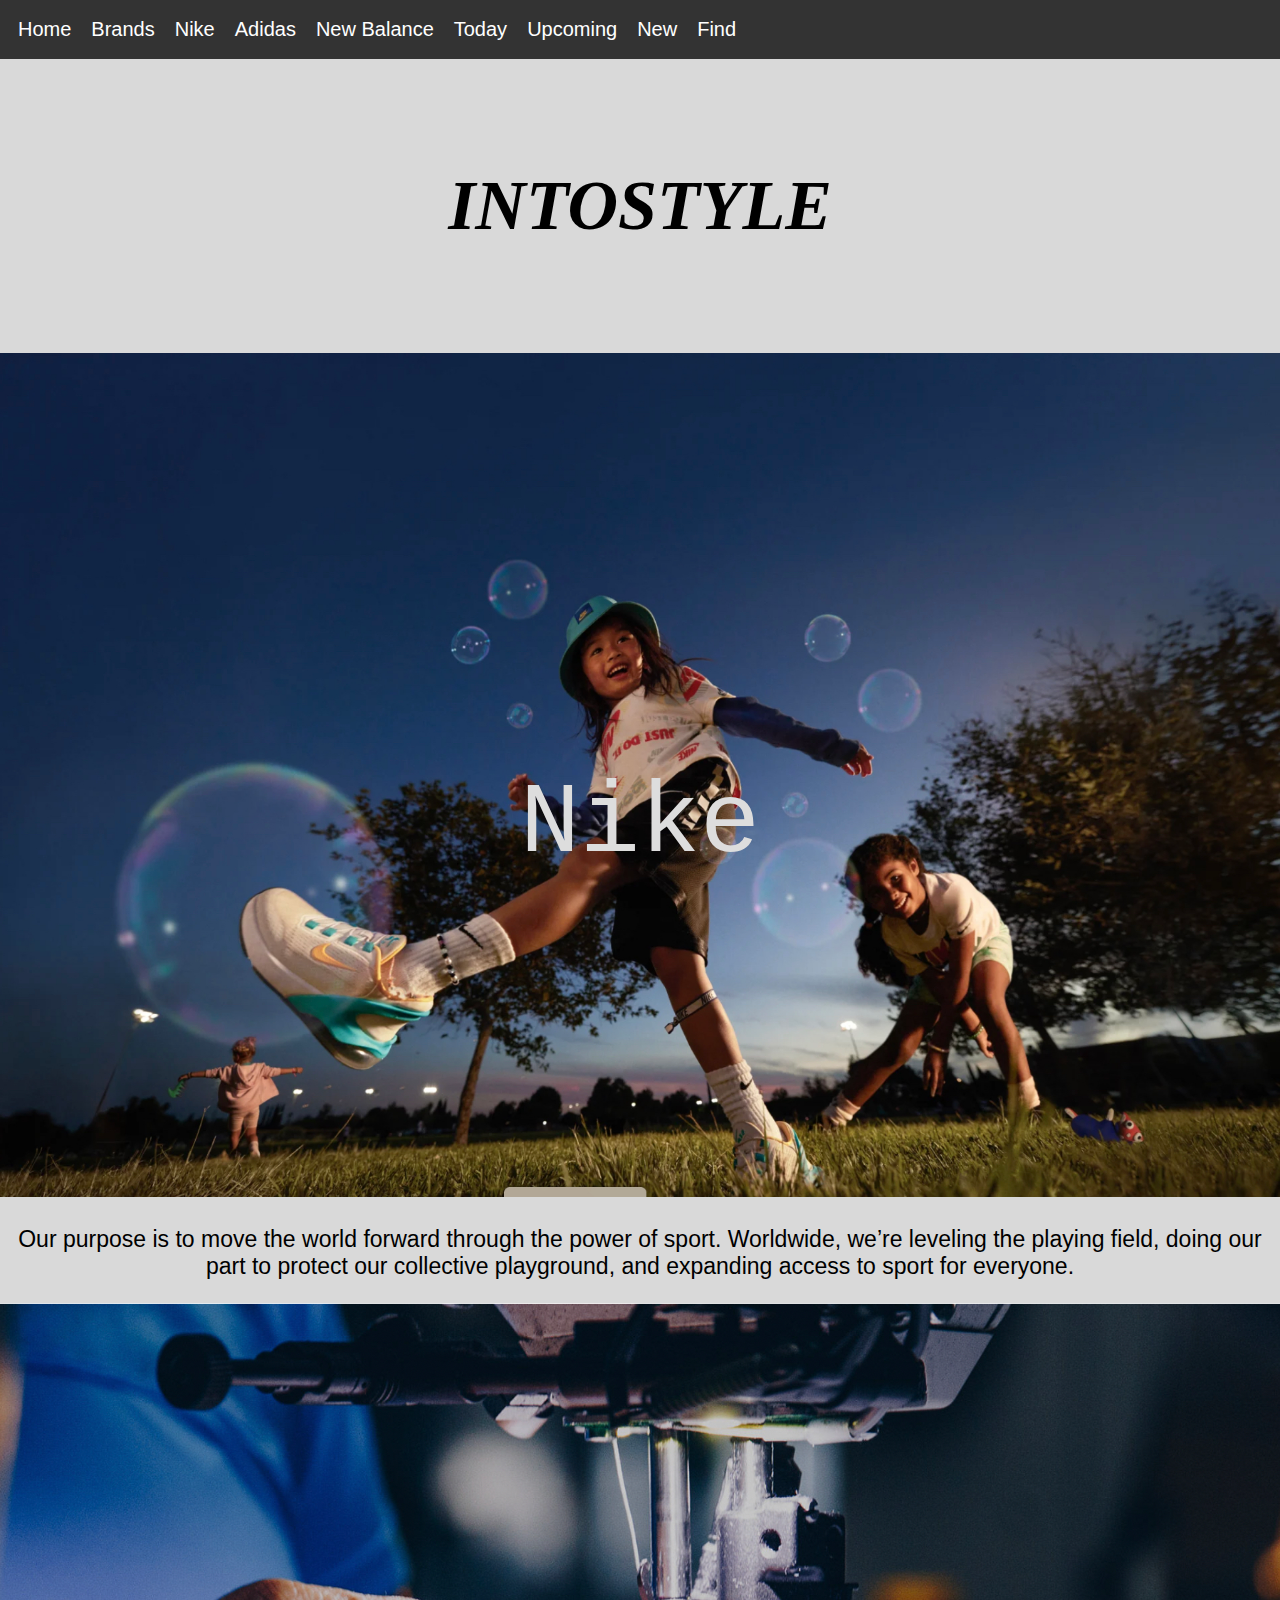
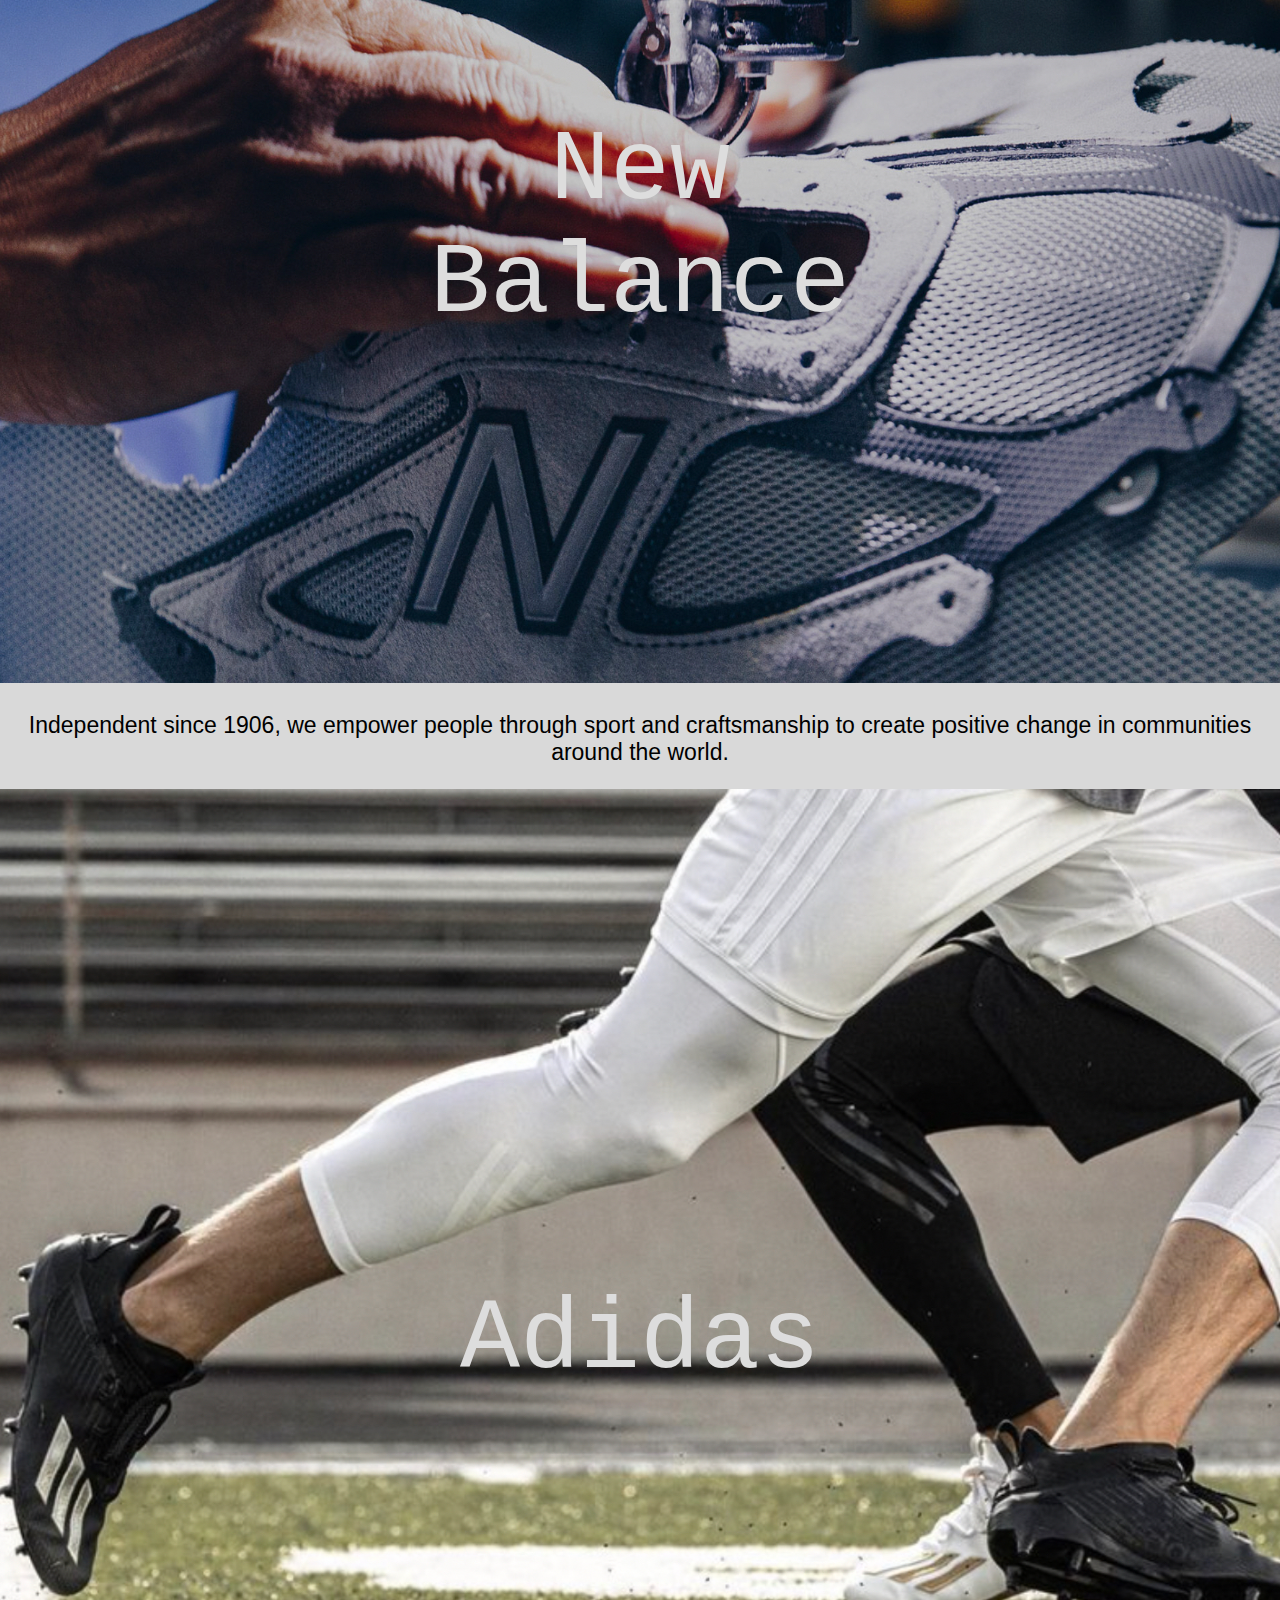
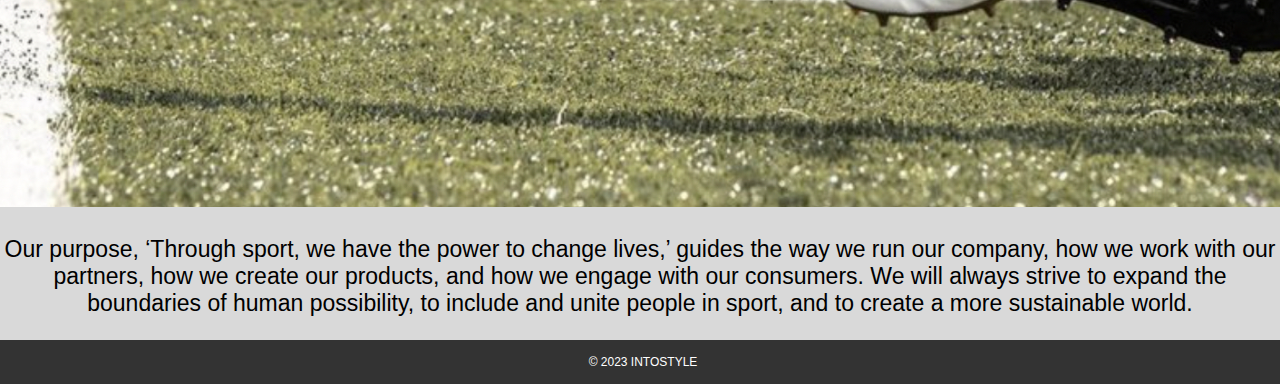
<file: index.html>
<!DOCTYPE html>
<html lang="en">
<head>
    <meta charset="UTF-8">
    <meta name="viewport" content="width=device-width, initial-scale=1.0">
    <title>INTOSTYLE</title>
    <link rel="stylesheet" href="CSS/style.css">

</head>
<body>
    <div class="navbar">
        <ul>
            <li><a href="../Main/index.html">Home</a></li> 
            <li><a href="Brands/brands.html">Brands</a></li>
            <li><a href="Collections/collections.html">Nike</a></li>
            <li><a href="Adidas/adidas.html">Adidas</a></li>
            <li><a href="../Newbalance/nb.html">New Balance</a></li>
            <li><a href="../New/new.html">Today</a></li>
            <li><a href="../List/list.html">Upcoming</a></li>
            <li><a href="../Next/next.html">New</a></li>
            <li><a href="../Find/find.html">Find</a></li>
            
        </ul>
    </div>

    <header>
        <h1 style="color: black; font-size: 70px; font-family: Inter; font-style: italic; font-weight: 600; word-wrap: break-word;">INTOSTYLE</h1>
    </header>

    <div class="brand-container">
        <img src="img/nikefront.jpg" alt="nikefront">
        <p class="brand-description">Nike</p>
        <p>
            Our purpose is to move the world forward through the power of sport. Worldwide, we’re leveling the playing field, doing our part to protect our collective playground, and expanding access to sport for everyone.
        </p>
    </div>

    <div class="brand-container">
        <img src="img/nbfront.jpg" alt="nbfront">
        <p class="brand-description">New Balance</p>
        <p>
            Independent since 1906, we empower people through sport and craftsmanship to create positive change in communities around the world.
        </p>
    </div>

    <div class="brand-container">
        <img src="img/adidasfront.jpg" alt="adidasfront">
        <p class="brand-description">Adidas</p>
        <p>
            Our purpose, ‘Through sport, we have the power to change lives,’ guides the way we run our company, how we work with our partners, how we create our products, and how we engage with our consumers. We will always strive to expand the boundaries of human possibility, to include and unite people in sport, and to create a more sustainable world.
        </p>
    </div>

    <footer>
        <p>&copy; 2023 INTOSTYLE</p>
    </footer>
</body>
</html>
</file>
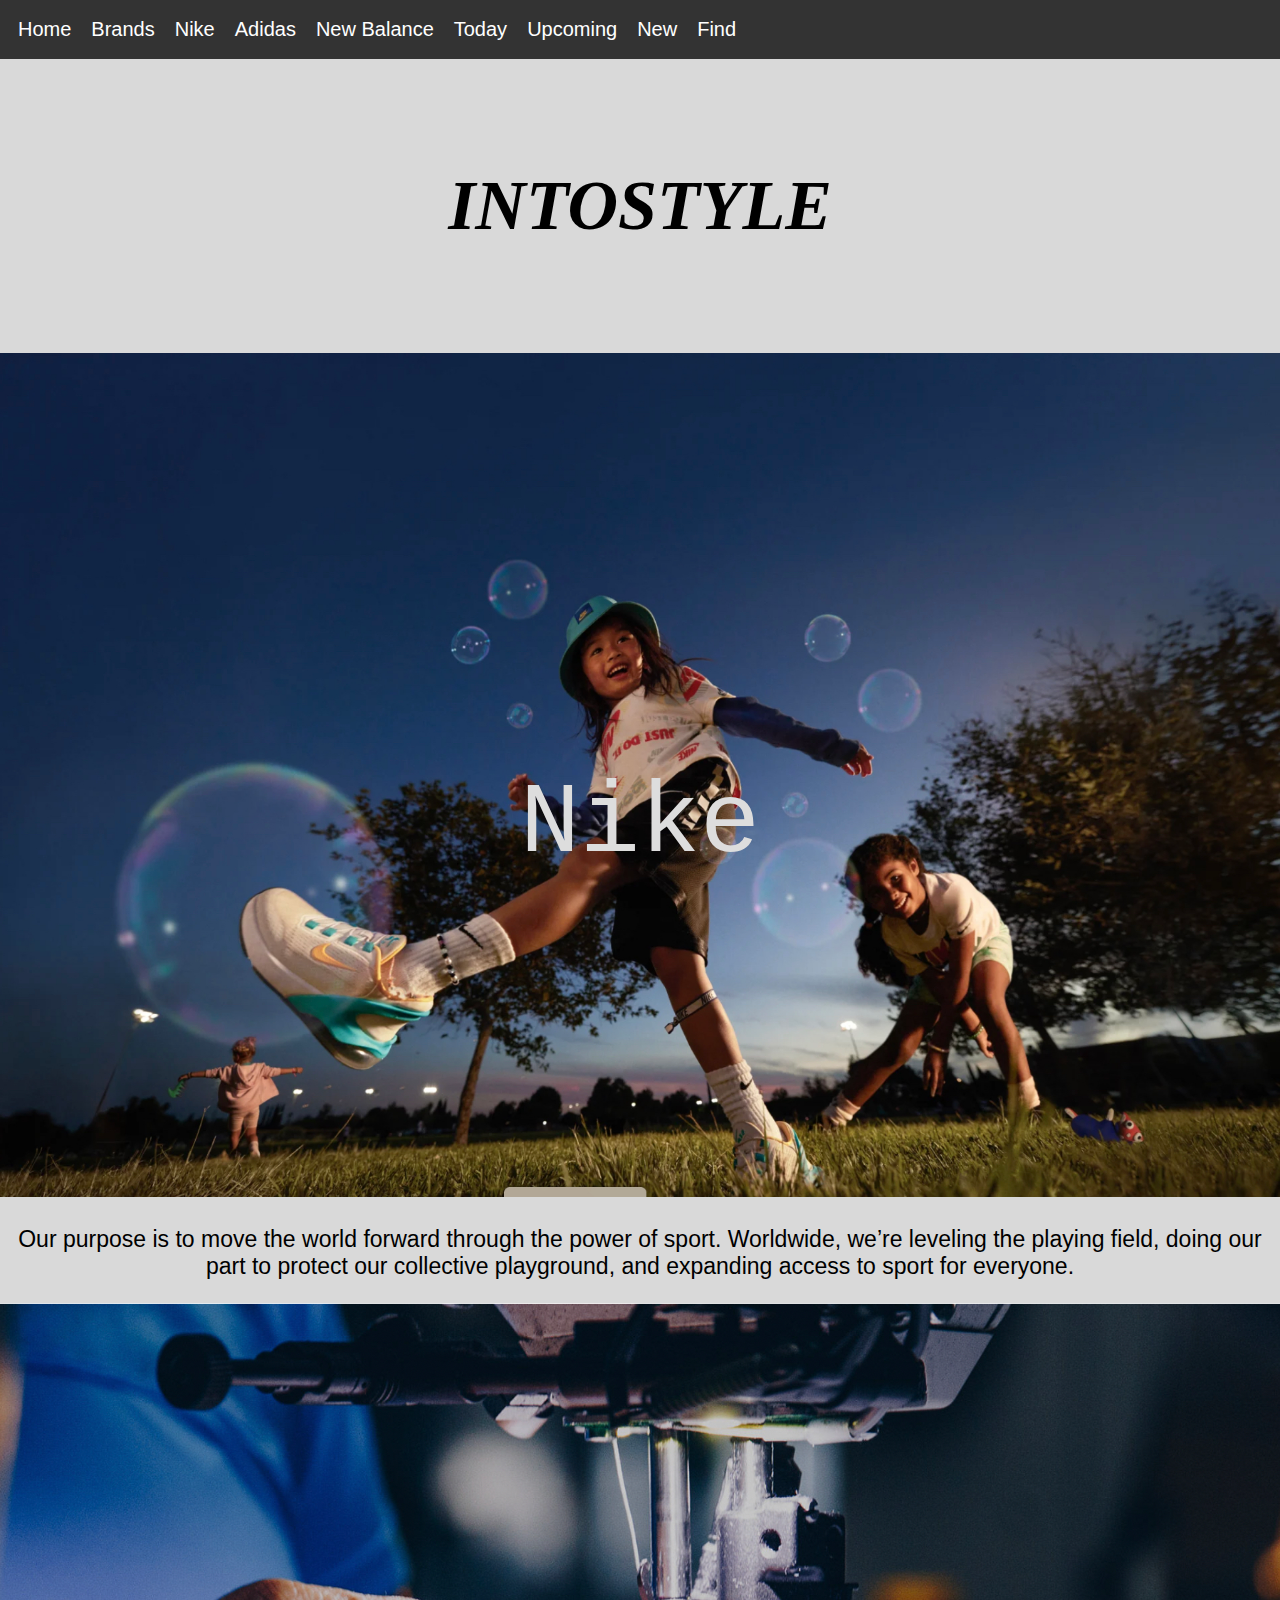
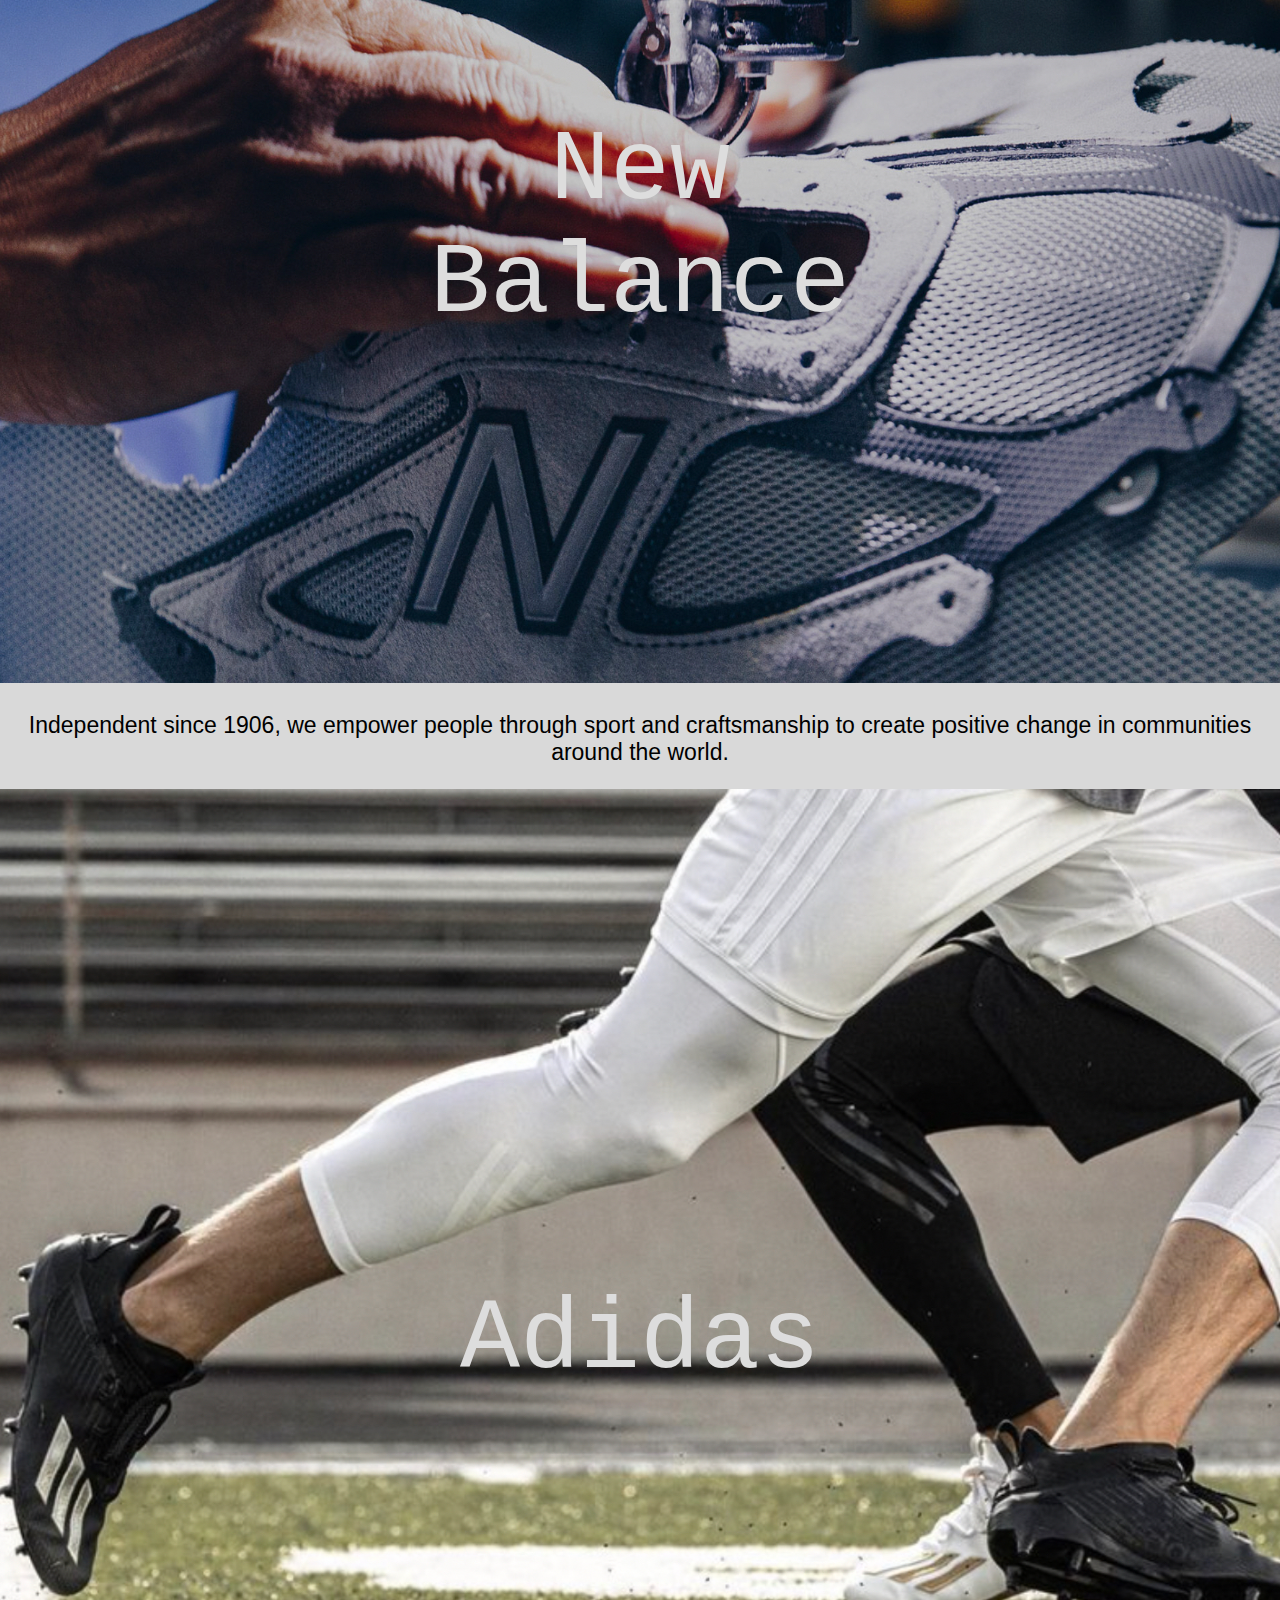
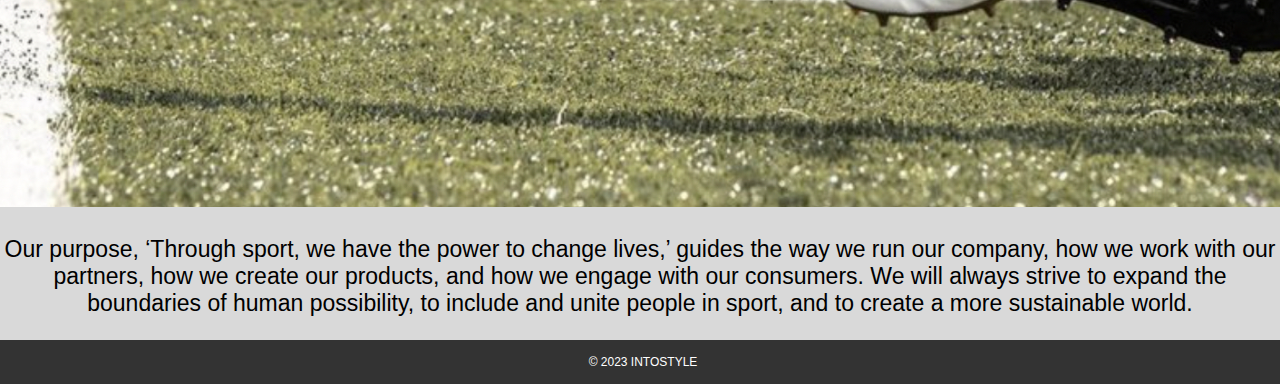
<file: Main/index.html>
<!DOCTYPE html>
<html lang="en">
<head>
    <meta charset="UTF-8">
    <meta name="viewport" content="width=device-width, initial-scale=1.0">
    <title>INTOSTYLE</title>
    <link rel="stylesheet" href=style.css>

</head>
<body>
    <div class="navbar">
        <ul>
            <li><a href="../Main/index.html">Home</a></li> 
            <li><a href="../Brands/brands.html">Brands</a></li>
            <li><a href="../Collections/collections.html">Nike</a></li>
            <li><a href="../Adidas/adidas.html">Adidas</a></li>
            <li><a href="../Newbalance/nb.html">New Balance</a></li>
            <li><a href="../New/new.html">Today</a></li>
            <li><a href="../List/list.html">Upcoming</a></li>
            <li><a href="../Next/next.html">New</a></li>
            <li><a href="../Find/find.html">Find</a></li>
        </ul>
    </div>

    <header>
        <h1 style="color: black; font-size: 70px; font-family: Inter; font-style: italic; font-weight: 600; word-wrap: break-word;">INTOSTYLE</h1>
    </header>

    <div class="brand-container">
        <img src="img/nikefront.jpg" alt="nikefront">
        <p class="brand-description">Nike</p>
        <p>
            Our purpose is to move the world forward through the power of sport. Worldwide, we’re leveling the playing field, doing our part to protect our collective playground, and expanding access to sport for everyone.
        </p>
    </div>

    <div class="brand-container">
        <img src="img/nbfront.jpg" alt="nbfront">
        <p class="brand-description">New Balance</p>
        <p>
            Independent since 1906, we empower people through sport and craftsmanship to create positive change in communities around the world.
        </p>
    </div>

    <div class="brand-container">
        <img src="img/adidasfront.jpg" alt="adidasfront">
        <p class="brand-description">Adidas</p>
        <p>
            Our purpose, ‘Through sport, we have the power to change lives,’ guides the way we run our company, how we work with our partners, how we create our products, and how we engage with our consumers. We will always strive to expand the boundaries of human possibility, to include and unite people in sport, and to create a more sustainable world.
        </p>
    </div>

    <footer>
        <p>&copy; 2023 INTOSTYLE</p>
    </footer>
</body>
</html>
</file>
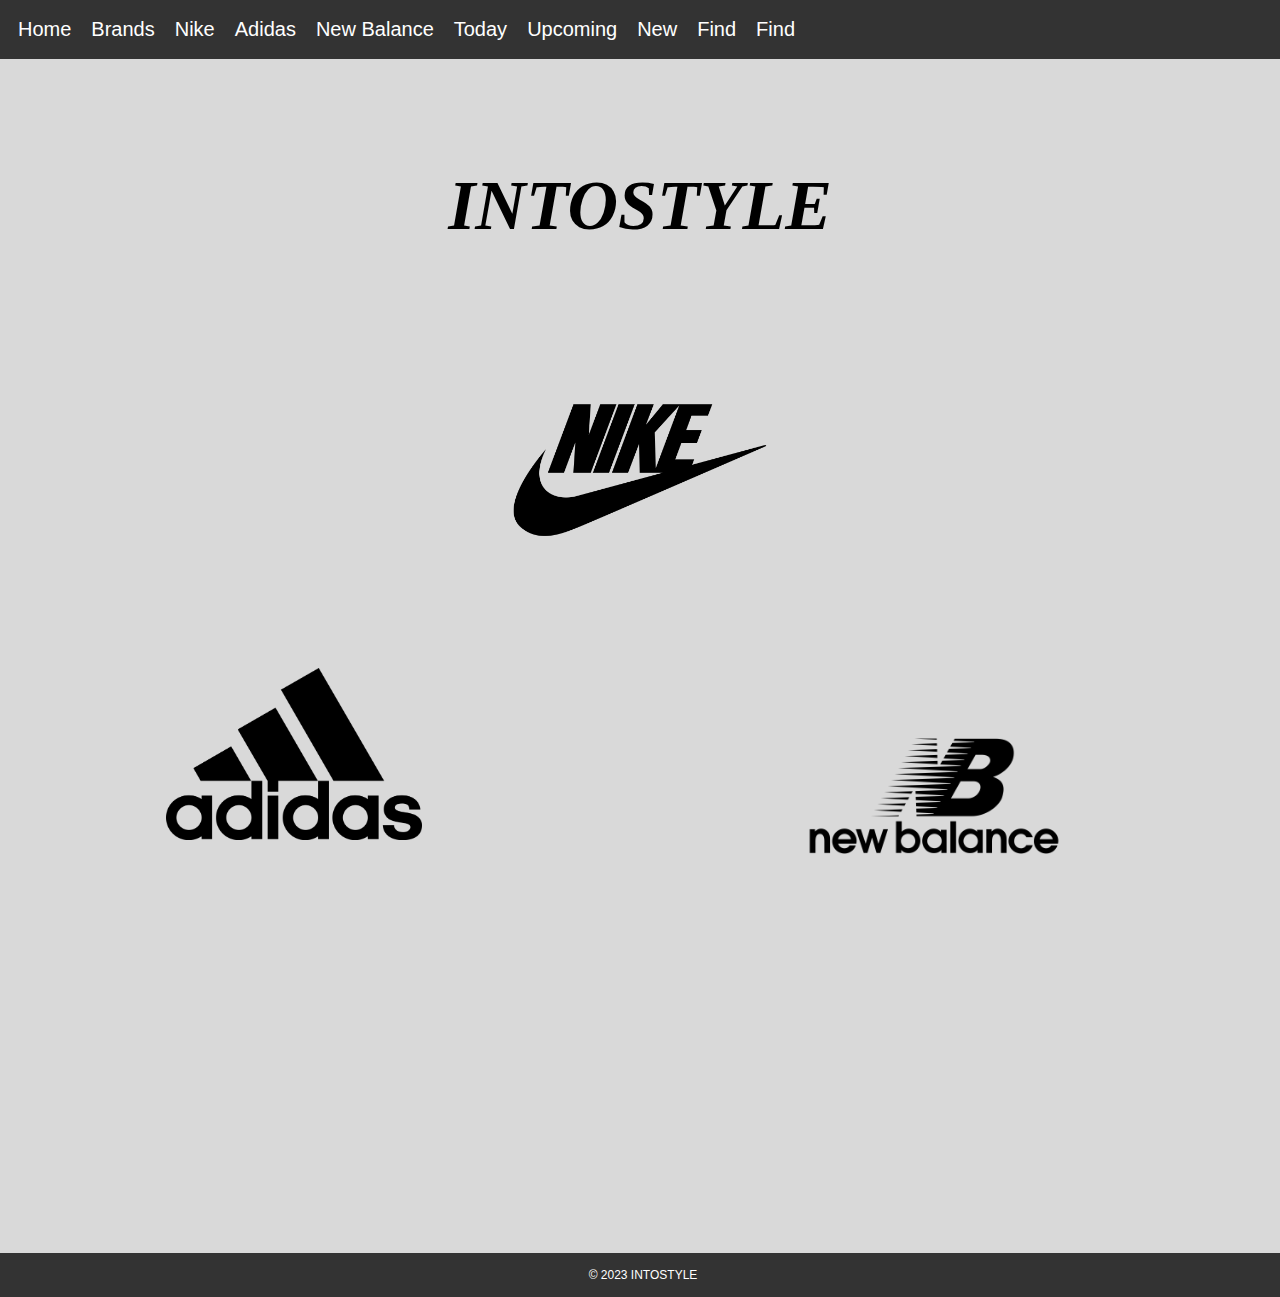
<file: Brands/brands.html>
<!DOCTYPE html>
<html lang="en">
<head>
    <meta charset="UTF-8">
    <meta name="viewport" content="width=device-width, initial-scale=1.0">
    <title>INTOSTYLE</title>
    <link rel="stylesheet" href=brand.css>

</head>
<body>
    <div class="navbar">
        <ul>
            <li><a href="../index.html">Home</a></li> 
            <li><a href="../Brands/brands.html">Brands</a></li>
            <li><a href="../Collections/collections.html">Nike</a></li>
            <li><a href="../Adidas/adidas.html">Adidas</a></li>
            <li><a href="../Newbalance/nb.html">New Balance</a></li>
            <li><a href="../New/new.html">Today</a></li>
            <li><a href="../List/list.html">Upcoming</a></li>
            <li><a href="../Next/next.html">New</a></li>
            <li><a href="../Find/find.html">Find</a></li>
            <li><a href="../Find/find.html">Find</a></li>
        </ul>
    </div>

    <header>
        <h1 style="color: black; font-size: 70px; font-family: Inter; font-style: italic; font-weight: 600; word-wrap: break-word;">INTOSTYLE</h1>
    </header>
    <!DOCTYPE html>
<html>


<body>
    <div class="container">
        <div class="img-container">
            <img id="nike" class="brand-image" src="img/nike.png" alt="nike">
        </div>
        <div class="img-container">
            <img id="adidas" class="brand-image" src="img/adidas.png" alt="adidas">
        </div>
        <div class="img-container">
            <img id="newbalance" class="brand-image" src="img/newbalance.png" alt="newbalance">
        </div>
    </div>
 

   

    <footer>
        <p>&copy; 2023 INTOSTYLE</p>
    </footer>
</body>
</html>
</file>
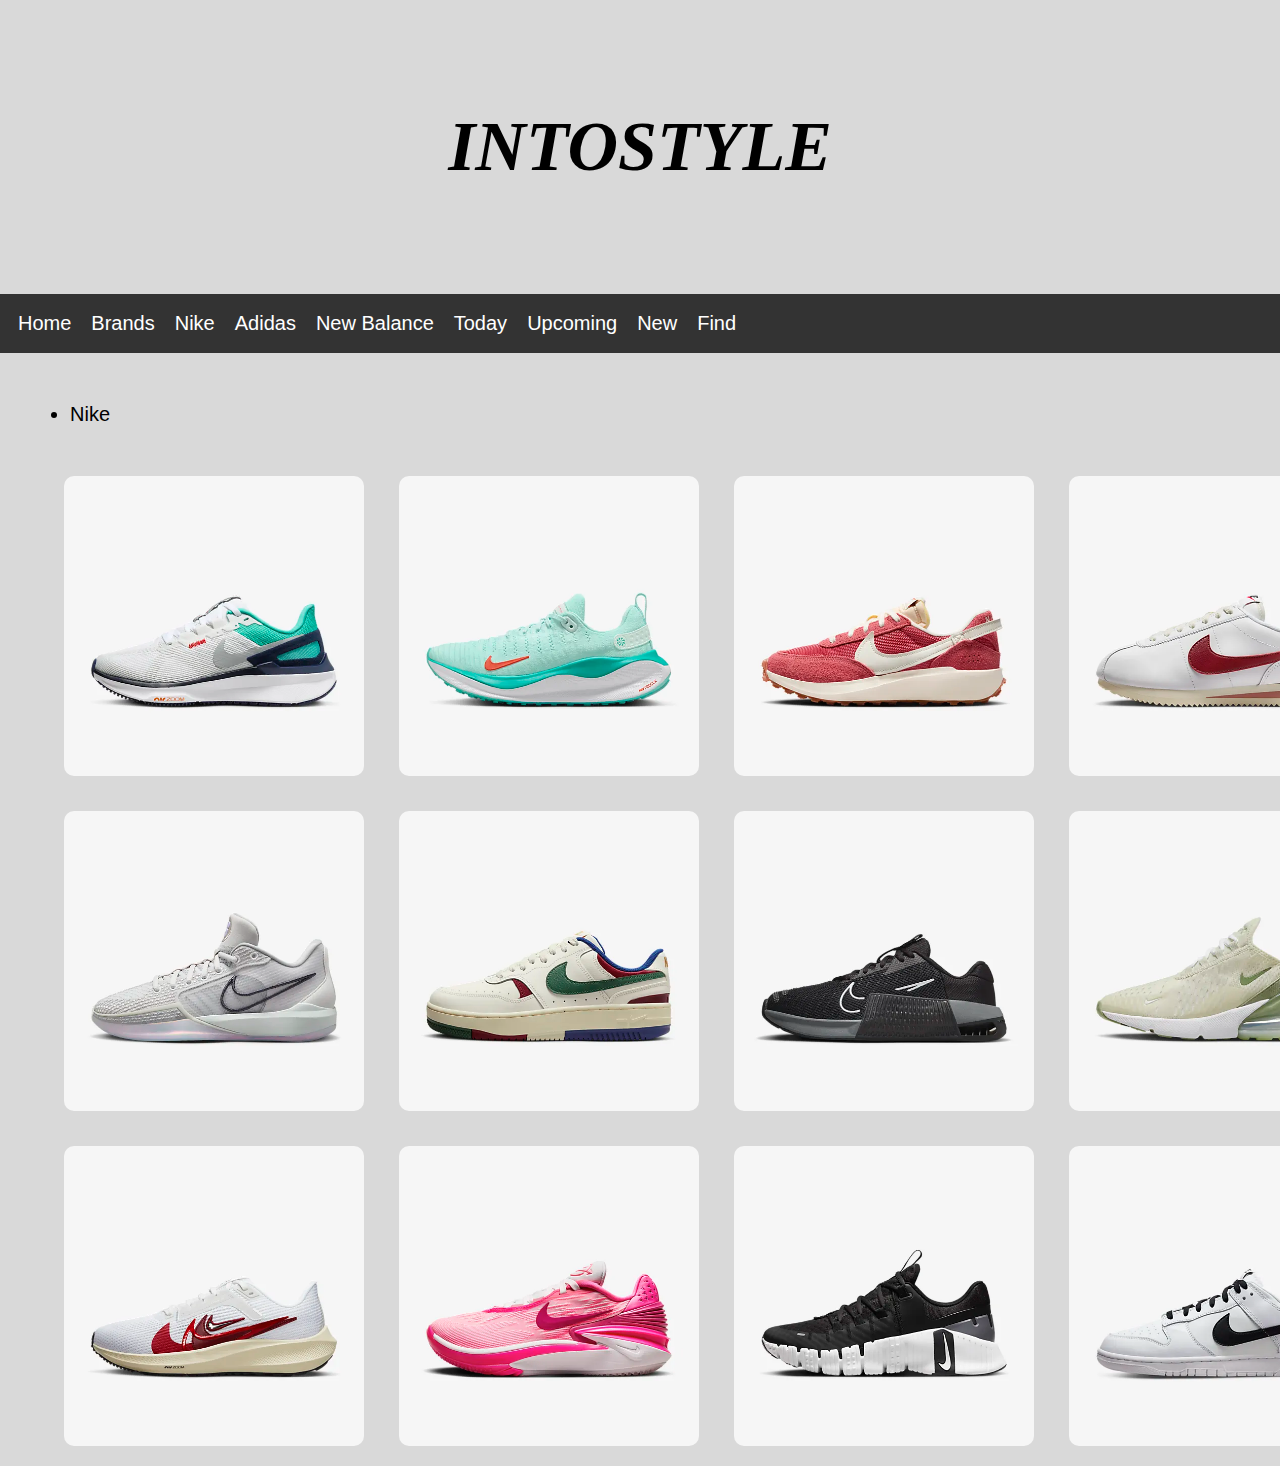
<file: Collections/collections.html>
<!DOCTYPE html>
<html lang="en">
<head>
    <meta charset="UTF-8">
    <meta name="viewport" content="width=device-width, initial-scale=1.0">
    <title>INTOSTYLE</title>
    <link rel="stylesheet" href="collections.css">

</head>
<header>
    <h1 style="color: black; font-size: 70px; font-family: Inter; font-style: italic; font-weight: 600; word-wrap: break-word;">INTOSTYLE</h1>
</header>

<body>
        <div class="navbar">
            <ul>
                <li><a href="../index.html">Home</a></li> 
                <li><a href="../Brands/brands.html">Brands</a></li>
                <li><a href="../Collections/collections.html">Nike</a></li>
                <li><a href="../Adidas/adidas.html">Adidas</a></li>
                <li><a href="../Newbalance/nb.html">New Balance</a></li>
                <li><a href="../New/new.html">Today</a></li>
                <li><a href="../List/list.html">Upcoming</a></li>
                <li><a href="../Next/next.html">New</a></li>
                <li><a href="../Find/find.html">Find</a></li>
            </ul>
        </div>
  
        <div class="text">
            <ul>
             <li>Nike</li>
            </ul>
        </div>
    </div>

    <div class="container">
        <div class="image-container">
            <div class="flip-card" onclick="flipCard(this)">
                <div class="flip-card-inner">
                    <div class="flip-card-front">
                        <img src="img/IMG_6660.WEBP" alt="item1">
                    </div>
                    <div class="flip-card-back">
                        <p>
                            Nike Air Zoom Pegasus 38
                            Men's Road Running Shoes
                        </p>
                    </div>
                </div>
            </div>
    
            <div class="flip-card" onclick="flipCard(this)">
                <div class="flip-card-inner">
                    <div class="flip-card-front">
                        <img src="img/IMG_6661.WEBP" alt="item2">
                    </div>
                    <div class="flip-card-back">
                        <p>
                            Nike Infinity RN 4
                            Women's Road Running Shoes
                        </p>
                    </div>
                </div>
            </div>

            <div class="flip-card" onclick="flipCard(this)">
                <div class="flip-card-inner">
                    <div class="flip-card-front">
                        <img src="img/IMG_6662.WEBP" alt="item3">
                    </div>
                    <div class="flip-card-back">
                        <p>
                            Nike Waffle Debut
                            Women's Running Shoes
                        </p>
                    </div>
                </div>
            </div>

            <div class="flip-card" onclick="flipCard(this)">
                <div class="flip-card-inner">
                    <div class="flip-card-front">
                        <img src="img/IMG_6663.WEBP" alt="item4">
                    </div>
                    <div class="flip-card-back">
                        <p>
                            Nike Cortez
                            Women's Shoes
                        </p>
                    </div>
                </div>
            </div>

            <div class="flip-card" onclick="flipCard(this)">
                <div class="flip-card-inner">
                    <div class="flip-card-front">
                        <img src="img/IMG_6664.WEBP" alt="item5">
                    </div>
                    <div class="flip-card-back">
                        <p>
                            Nike Sabrina 1
                            Women's Shoes
                        </p>
                    </div>
                </div>
            </div>

            <div class="flip-card" onclick="flipCard(this)">
                <div class="flip-card-inner">
                    <div class="flip-card-front">
                        <img src="img/IMG_6665.WEBP" alt="item6">
                    </div>
                    <div class="flip-card-back">
                        <p>
                            Nike Air Force 1
                            Shoes
                        </p>
                    </div>
                </div>
            </div>

            <div class="flip-card" onclick="flipCard(this)">
                <div class="flip-card-inner">
                    <div class="flip-card-front">
                        <img src="img/IMG_6666.WEBP" alt="item7">
                    </div>
                    <div class="flip-card-back">
                        <p>
                            Nike Metcon 9 Black Smoke Grey
                            Unisex Cross Training Gym Shoes
                        </p>
                    </div>
                </div>
            </div>

            <div class="flip-card" onclick="flipCard(this)">
                <div class="flip-card-inner">
                    <div class="flip-card-front">
                        <img src="img/IMG_6667.WEBP" alt="item8">
                    </div>
                    <div class="flip-card-back">
                        <p>
                            Nike Air Max 270
                            Women's Shoes
                        </p>
                    </div>
                </div>
            </div>

            <div class="flip-card" onclick="flipCard(this)">
                <div class="flip-card-inner">
                    <div class="flip-card-front">
                        <img src="img/IMG_6668.WEBP" alt="item9">
                    </div>
                    <div class="flip-card-back">
                        <p>
                            Nike Air Zoom Pegasus 40
                            Women's Running Shoes
                        </p>
                    </div>
                </div>
            </div>

            <div class="flip-card" onclick="flipCard(this)">
                <div class="flip-card-inner">
                    <div class="flip-card-front">    
                     <img src="img/IMG_6672.WEBP" alt="item10">
                    </div>
                    <div class="flip-card-back">
                        <p>
                            Nike Zoom GT Cut 2
                            Women's Running Shoes
                        </p>
                    </div>
                </div>
            </div>

            <div class="flip-card" onclick="flipCard(this)">
                <div class="flip-card-inner">
                    <div class="flip-card-front">    
                     <img src="img/IMG_6673.WEBP" alt="item11">
                    </div>
                    <div class="flip-card-back">
                        <p>
                            NIKE FREE METCON 5
                            Women's Training Shoes
                        </p>
                    </div>
                </div>
            </div>

            <div class="flip-card" onclick="flipCard(this)">
                <div class="flip-card-inner">
                    <div class="flip-card-front">    
                     <img src= "img/IMG_6674.webp" alt="item12">
                    </div>
                    <div class="flip-card-back">
                         <p>  
                            NIKE DUNK LOW RETRO
                            Shoes
                         </p>
                    </div>
                </div>
            </div>



    <script src="collections.js"></script>

</body>
</html>
</file>
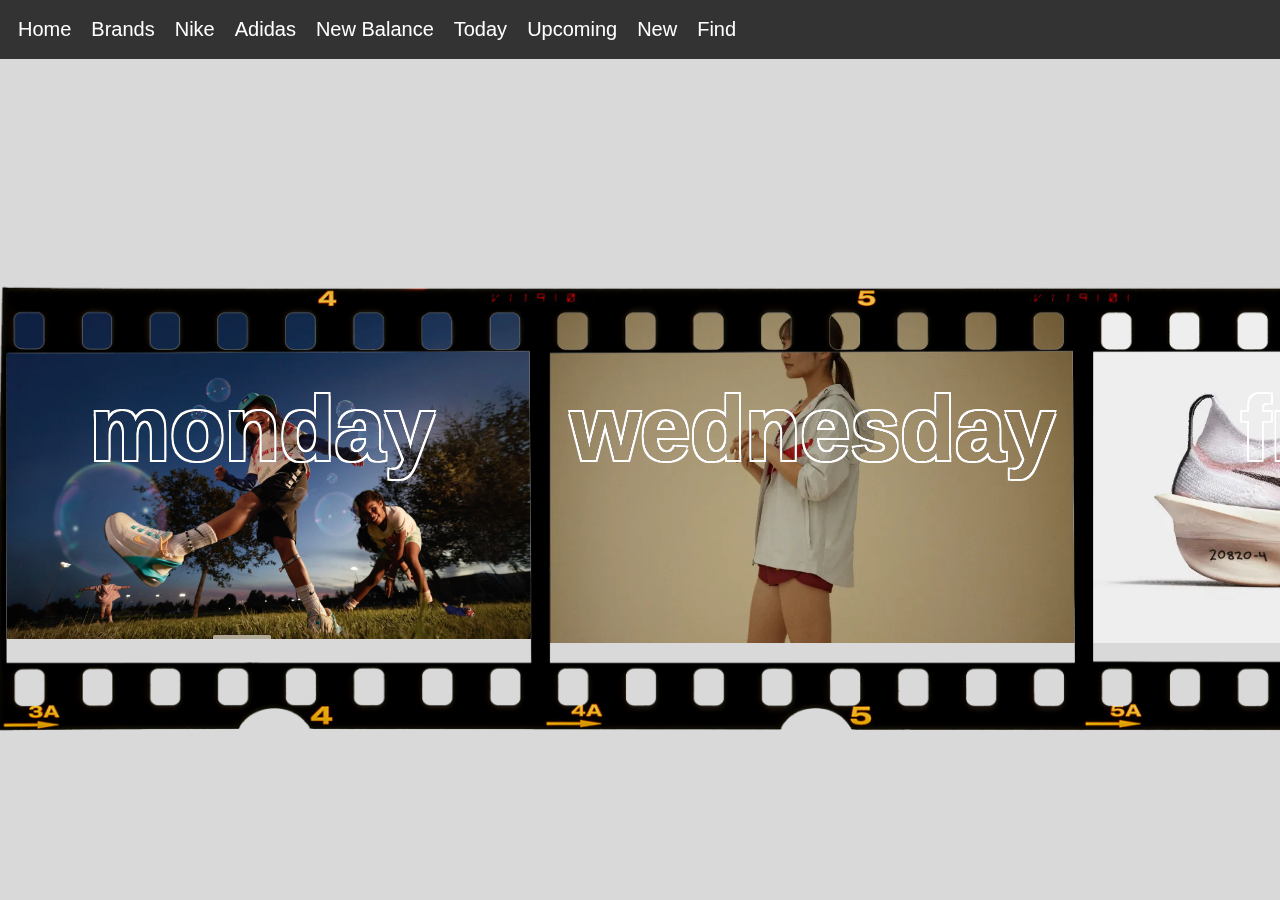
<file: List/list.html>
<!DOCTYPE html>
<html>

<head>
    <meta charset="UTF-8">
    <meta http-equiv="X-UA-Compatible" content="IE-edge">
    <meta name="viewport" content="width=device-width, initial-scale=1.0">
    <link rel="stylesheet" href="list.css">
</head>

<body>
    <div class="navbar">
        <ul>
            <li><a href="../Main/index.html">Home</a></li> 
            <li><a href="../Brands/brands.html">Brands</a></li>
            <li><a href="../Collections/collections.html">Nike</a></li>
            <li><a href="../Adidas/adidas.html">Adidas</a></li>
            <li><a href="../Newbalance/nb.html">New Balance</a></li>
            <li><a href="../New/new.html">Today</a></li>
            <li><a href="../List/list.html">Upcoming</a></li>
            <li><a href="../Next/next.html">New</a></li>
            <li><a href="../Find/find.html">Find</a></li>

        </ul>
    </div>


    <div class="container">
        <img class="film" src="imgs/film.png" alt="film">
        <img class="one" src="imgs/nikefront.jpg" alt="one">
        <img class="two" src="imgs/nike-ekiden-athlete-apparel-2.webp" alt="two">
        <img class="three" src="imgs/rg119l-sp24-alphafly3-ta-swanson-proto-profile-3x2.webp" alt="three">
        <img class="four" src="imgs/converse-x-martine-ali-martine-4.webp" alt="four">
    </div>    

    <div class="Monday">monday</div>
    <div class="Wednesday">wednesday</div>
    <div class="Friday">friday</div>
    <div class="Sunday">sunday</div>
</div>
</html>
</file>
<file: CSS/style.css>
body {
    margin: 0;
    padding: 0;
    font-family: 'Inter', sans-serif;
    background-color: #D9D9D9;
}


.navbar {
    background-color: #333;
    overflow: hidden;
    padding: 8px;
}

.navbar ul {
    list-style-type: none;
    margin: 0;
    padding: 0;
    overflow: hidden;
}

.navbar li {
    float: left;
}

.navbar a {
    display: block;
    color: white;
    text-align: center;
    padding: 10px;
    text-decoration: none;
    font-size: 20px;
}

.navbar a:hover {
    background-color: #ddd;
    color: black;
}

header {
    text-align: center;
    padding: 60px;
}

.brand-container {
    position: relative;
    text-align: center;
    margin-bottom: 16px;
}

.brand-container img {
    width: 100%;
    height: auto;
}

body {
    font-family: 'Arial Narrow Bold', sans-serif;
    font-size: 23px;
}

.brand-description {
    font-family: 'Arial Narrow Bold', sans-serif;
}

.brand-description {
    position: absolute;
    top: 40%;
    left: 50%;
    transform: translate(-50%, -50%);
    font-size: 100px; 
    font-family: monospace; 
    color: #ddd;
}

footer {
    background-color: #333;
    color: white;
    text-align: center;
    padding: 3px;
    position: bottom;
    bottom: 0;
    width: 100%;
    font-family: Arial, Helvetica, sans-serif;
    font-size: 12px;
}
</file>
<file: Collections/collections.css>
body {
    background-color: #D9D9D9;
    margin: 0;
    font-size: 16px; 
    
}

.navbar {
    background-color: #333;
    overflow: hidden;
    padding: 8px;
}

.navbar ul {
    list-style-type: none;
    margin: 0;
    padding: 0;
    overflow: hidden;
}

.navbar li {
    float: left;
}

.navbar a {
    display: block;
    color: white;
    text-align: center;
    padding: 10px;
    text-decoration: none;
    font-size: 20px;
    font-family: Arial, Helvetica, sans-serif;
}

.navbar a:hover {
    background-color: #ddd;
    color: black;
}
header {
    text-align: center;
    padding: 60px;
}

.container {
    width:90vw;
    margin: 0 auto;
    display: flex;
    flex-direction: column; 
    justify-content: center;
    margin-bottom: 0px; 
}

.text {
    padding: 30px;
    font-size: 20px;
    font-family: Arial, Helvetica, sans-serif;
}



.image-container {
    display: grid;
    grid-template-columns: repeat(4, 1fr);
    gap: 35px;

   

} 

.image-container img {
    width: 300px;
    height: auto;
    border-radius: 10px;

}

.container img {
    display: flex;
    justify-content: center;
    margin-inline-start: auto;
    
}

.flip-card {
    width: 300px;
    height: 300px;
    position: relative;
    transform-style: preserve-3d;
    cursor: pointer;
}

.flip-card-inner {
    width: 100%;
    height: 100%;
    transition: transform 0.5s;
    transform-style: preserve-3d;

}

.flip-card:hover .flip-card-inner {
    transform: rotateY(180deg);
}

.flip-card-front,
.flip-card-back {
    width: 100%;
    height: 100%;
    position: absolute;
    backface-visibility: hidden;
    border-radius: 10px;
}

.flip-card-front {
    display: flex;
    justify-content: center;
    align-items: center;
}

.flip-card img {
    width: 100%;
    height: 100%;
    object-fit: cover;
}

.flip-card-back {
    transform: rotateY(180deg);
    background-color: #f1f1f1;
    padding: 10px;
    display: flex;
    justify-content: center;
    align-items: center;
    text-align: center;
    color: #333;
}
</file>
<file: List/list.css>
body {
    background-color: #D9D9D9;
    margin: 0;
    font-size: 16px; 
    
}

.navbar {
    background-color: #333;
    overflow: hidden;
    padding: 8px;
}

.navbar ul {
    list-style-type: none;
    margin: 0;
    padding: 0;
    overflow: hidden;
}

.navbar li {
    float: left;
}

.navbar a {
    display: block;
    color: white;
    text-align: center;
    padding: 10px;
    text-decoration: none;
    font-size: 20px;
    font-family: Arial, Helvetica, sans-serif;
}

.navbar a:hover {
    background-color: #ddd;
    color: black;
}
header {
    text-align: center;
    padding: 60px;
}

.container {
    width: 100%;
    height: 100%;
    position: relative;
    background: white;
}

.film {
    width: 170%;
    height: auto;
    position: absolute;
    top: 50vh;
    left: 84.7%;
    transform: translate(-50%, -50%);
    z-index: 0;
}

.one {
    width: 41%;
    height: auto;
    position: absolute;
    top: 26vh;
    left: 0.5%;
    z-index: -1;
}
.two {
    width: 41%;
    height: auto;
    position: absolute;
    top: 26vh;
    left: 43%;
    z-index: -2;
}

.three {
    width: 41%;
    height: auto;
    position: absolute;
    top: 26vh;
    left: 85.4%;
    z-index: -2;
}
.four {
    width: 41%;
    height: auto;
    position: absolute;
    top: 26vh;
    left: 127.9%;
    z-index: -2;
}
.texture {
    width: 170%;
    height: 900px;
    position: absolute;
    mix-blend-mode: lighten;
}
.Monday, .Wednesday, .Friday, .Sunday {
    position: absolute;
    text-align: center;
    font-size: 90px;
    font-family: 'Commuters Sans', sans-serif;
    font-weight: 800;
    word-wrap: break-word;
    text-shadow: 
    2px 2px 0 white, 
    -2px 2px 0 white, 
    2px -2px 0 white, 
    -2px -2px 0 white;
    mix-blend-mode: lighten;
}

.Monday{
    width: 41%;
    height: auto;
    position: absolute;
    top: 42vh;
    left: 0%;
    z-index: 1;
}  
.Wednesday{
    width: 41%;
    height: auto;
    position: absolute;
    top: 42vh;
    left: 43%;
    z-index: 1;
}  
.Friday{
    width: 41%;
    height: auto;
    position: absolute;
    top: 42vh;
    left: 86%;
    z-index: 1;
}  
.Sunday{
    width: 41%;
    height: auto;
    position: absolute;
    top: 42vh;
    left: 128%;
    z-index: 1;
}  

@media (max-width: 580px) {

 .film {
    transform: rotate(90deg);
    top: 42vh;
    left: -33%;
    width: 170%;
    height: auto;
    position: absolute;

 }
 .one {
    transform: rotate(90deg);
    top: 7.8vh;
    left: 31.6%;
 }
 .two {
    transform: rotate(90deg);
    top: 32.6vh;
    left: 31.6%;
 }
 .three {
    transform: rotate(90deg);
    top: 57.4vh;
    left: 31.6%;
 }
 .four {
    transform: rotate(90deg);
    top: 82.3vh;
    left: 31.6%;
 }

 .Monday, .Wednesday, .Friday, .Sunday {
    font-size: 15px;
    text-shadow: 
    1px 1px 0 white, 
    -1px 1px 0 white, 
    1px -1px 0 white, 
    -1px -1px 0 white;
}

 .Monday{
    top: 13.8vh;
    left: 31.6%;
}  
.Wednesday{
    top: 38vh;
    left: 31.6%;
}  
.Friday{
    top: 63vh;
    left: 31.6%;
}  
.Sunday{
    top: 87vh;
    left: 31.6%;
}  
.texture {
    width: 550px;
    height: 900px;
    position: absolute;
    mix-blend-mode: screen;
    opacity: 40%;
}
body {
    background-color: black;
}
}

@media (max-width: 430px) {

    .film {
       transform: rotate(90deg);
       top: 42vh;
       left: -33%;
       width: 170%;
       height: auto;
       position: absolute;
   
    }
    .one {
       transform: rotate(90deg);
       top: 15vh;
       left: 31.6%;
    }
    .two {
       transform: rotate(90deg);
       top: 32.6vh;
       left: 31.6%;
    }
    .three {
       transform: rotate(90deg);
       top: 54vh;
       left: 31.6%;
    }
    .four {
       transform: rotate(90deg);
       top: 74vh;
       left: 31.6%;
    }
   
    .Monday, .Wednesday, .Friday, .Sunday {
       font-size: 15px;
       text-shadow: 
       1px 1px 0 white, 
       -1px 1px 0 white, 
       1px -1px 0 white, 
       -1px -1px 0 white;
   }
   
    .Monday{
       top: 19vh;
       left: 31.6%;
   }  
   .Wednesday{
       top: 38vh;
       left: 31.6%;
   }  
   .Friday{
       top: 58vh;
       left: 31.6%;
   }  
   .Sunday{
       top: 78vh;
       left: 31.6%;
   }  
   .texture {
       width: 430px;
       height: 932px;
       position: absolute;
       mix-blend-mode: screen;
       opacity: 40%;
   }
   body {
       background-color: black;
   }
   }
</file>
